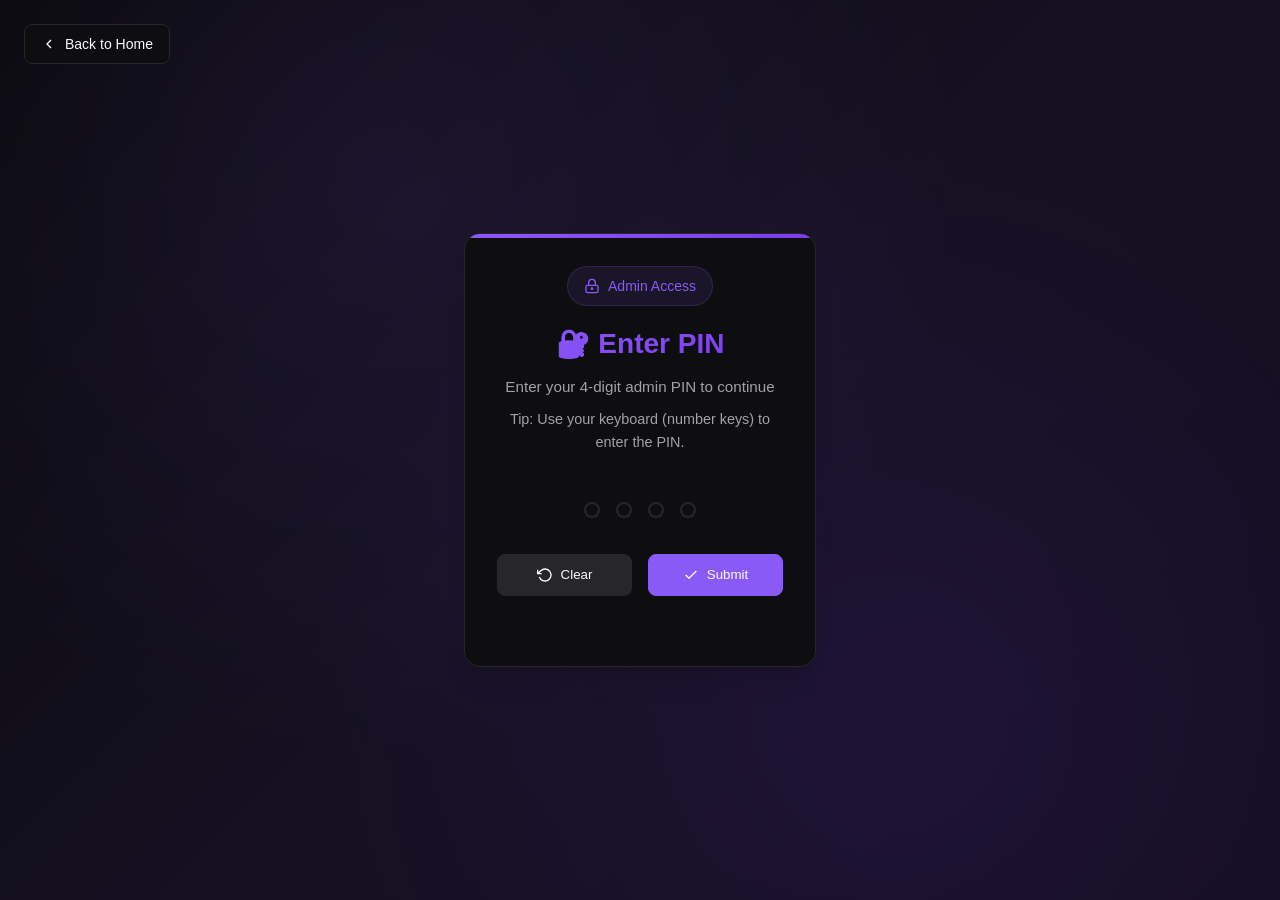
<file: static/login.html>
<!DOCTYPE html>
<html lang="en">
  <head>
    <meta charset="UTF-8" />
    <meta name="viewport" content="width=device-width, initial-scale=1.0" />
    <title>Admin Login - LeetCode Stats Viewer</title>
    <style>
      /* CSS Reset and Base Styles */
      * {
        margin: 0;
        padding: 0;
        box-sizing: border-box;
      }

      /* Design System Variables - Same as main page */
      :root {
        /* Colors */
        --background: hsl(240, 10%, 3.9%);
        --foreground: hsl(0, 0%, 98%);
        --surface: hsl(240, 8%, 6%);
        --surface-elevated: hsl(240, 7%, 8%);
        --card: hsl(240, 8%, 6%);
        --card-foreground: hsl(0, 0%, 98%);
        --card-hover: hsl(240, 7%, 8%);
        --primary: hsl(258, 90%, 66%);
        --primary-foreground: hsl(0, 0%, 98%);
        --primary-muted: hsl(258, 90%, 76%);
        --secondary: hsl(240, 4.8%, 15.9%);
        --secondary-hover: hsl(240, 5%, 18%);
        --accent: hsl(262, 83%, 58%);
        --muted: hsl(240, 3.7%, 15.9%);
        --muted-foreground: hsl(240, 5%, 64.9%);
        --border: hsl(240, 3.7%, 15.9%);
        --success: hsl(142, 76%, 36%);
        --warning: hsl(48, 96%, 53%);
        --danger: hsl(0, 84%, 60%);

        /* Gradients */
        --gradient-primary: linear-gradient(
          135deg,
          hsl(258, 90%, 66%),
          hsl(262, 83%, 58%)
        );
        --gradient-hero: linear-gradient(
          135deg,
          hsl(240, 10%, 3.9%) 0%,
          hsl(258, 90%, 66%, 0.1) 50%,
          hsl(262, 83%, 58%, 0.1) 100%
        );

        /* Shadows */
        --shadow-lg: 0 10px 15px -3px hsl(240, 10%, 3.9%, 0.1),
          0 4px 6px -4px hsl(240, 10%, 3.9%, 0.1);
        --shadow-xl: 0 20px 25px -5px hsl(240, 10%, 3.9%, 0.1),
          0 8px 10px -6px hsl(240, 10%, 3.9%, 0.1);
        --shadow-glow: 0 0 20px hsl(258, 90%, 66%, 0.3);

        /* Animation */
        --transition-fast: 0.15s ease-out;
        --transition-normal: 0.3s ease-out;
        --transition-slow: 0.5s ease-out;
        --bounce-in: cubic-bezier(0.68, -0.55, 0.265, 1.55);
      }

      /* Base Styles */
      html {
        scroll-behavior: smooth;
      }

      body {
        font-family: -apple-system, BlinkMacSystemFont, "Segoe UI", Roboto,
          "Helvetica Neue", Arial, sans-serif;
        background: var(--background);
        color: var(--foreground);
        line-height: 1.6;
        overflow-x: hidden;
        min-height: 100vh;
        display: flex;
        align-items: center;
        justify-content: center;
      }

      /* Hero Background */
      .hero-bg {
        position: fixed;
        top: 0;
        left: 0;
        right: 0;
        bottom: 0;
        background: var(--gradient-hero);
        z-index: -1;
      }

      .hero-bg::before {
        content: "";
        position: absolute;
        top: 0;
        left: 0;
        right: 0;
        bottom: 0;
        background: radial-gradient(
            circle at 30% 20%,
            hsl(258, 90%, 66%, 0.1),
            transparent 50%
          ),
          radial-gradient(
            circle at 70% 80%,
            hsl(262, 83%, 58%, 0.1),
            transparent 50%
          );
      }

      /* Login Container */
      .login-container {
        width: 100%;
        max-width: 400px;
        padding: 0 1.5rem;
        animation: fadeIn 0.8s ease-out;
      }

      /* Login Card */
      .login-card {
        background: var(--card);
        border: 1px solid var(--border);
        border-radius: 1rem;
        padding: 2rem;
        box-shadow: var(--shadow-xl);
        backdrop-filter: blur(10px);
        position: relative;
        overflow: hidden;
      }

      .login-card::before {
        content: "";
        position: absolute;
        top: 0;
        left: 0;
        right: 0;
        height: 4px;
        background: var(--gradient-primary);
      }

      /* Header */
      .login-header {
        text-align: center;
        margin-bottom: 2rem;
      }

      .login-badge {
        display: inline-flex;
        align-items: center;
        gap: 0.5rem;
        padding: 0.5rem 1rem;
        background: hsl(258, 90%, 66%, 0.1);
        border: 1px solid hsl(258, 90%, 66%, 0.2);
        border-radius: 9999px;
        font-size: 0.875rem;
        font-weight: 500;
        color: var(--primary);
        margin-bottom: 1rem;
      }

      .login-title {
        font-size: 1.75rem;
        font-weight: 700;
        margin-bottom: 0.5rem;
        background: var(--gradient-primary);
        -webkit-background-clip: text;
        -webkit-text-fill-color: transparent;
        background-clip: text;
      }

      .login-subtitle {
        color: var(--muted-foreground);
        font-size: 0.95rem;
      }

      /* Small desktop hint (visible on desktop, hidden on mobile) */
      .desktop-hint {
        display: none;
        font-size: 0.9rem;
        color: var(--muted-foreground);
        margin-top: 0.5rem;
      }

      /* PIN Display */
      .pin-display {
        display: flex;
        justify-content: center;
        gap: 1rem;
        margin-bottom: 1.25rem;
        padding: 1rem 0;
        cursor: text; /* indicate tappable (focuses hidden input) */
      }

      .pin-dot {
        width: 1rem;
        height: 1rem;
        border: 2px solid var(--border);
        border-radius: 50%;
        background: transparent;
        transition: all var(--transition-normal);
        transform: scale(1);
      }

      .pin-dot.filled {
        background: var(--primary);
        border-color: var(--primary);
        box-shadow: 0 0 10px hsl(258, 90%, 66%, 0.3);
        transform: scale(1.1);
      }

      .pin-dot.error {
        background: var(--danger);
        border-color: var(--danger);
        animation: shake 0.5s ease-in-out;
      }

      /* Action Buttons */
      .action-buttons {
        display: flex;
        gap: 1rem;
        margin-top: 1rem;
      }

      .action-btn {
        flex: 1;
        display: flex;
        align-items: center;
        justify-content: center;
        gap: 0.5rem;
        padding: 0.75rem 1rem;
        background: var(--secondary);
        border: 1px solid var(--border);
        border-radius: 0.5rem;
        font-weight: 500;
        color: var(--foreground);
        cursor: pointer;
        transition: all var(--transition-normal);
        text-decoration: none;
      }

      .action-btn:hover {
        background: var(--secondary-hover);
        transform: translateY(-1px);
        box-shadow: var(--shadow-lg);
      }

      .action-btn.primary {
        background: var(--primary);
        color: var(--primary-foreground);
        border-color: var(--primary);
      }

      .action-btn.primary:hover {
        background: hsl(258, 90%, 60%);
        box-shadow: 0 4px 12px hsl(258, 90%, 66%, 0.25);
      }

      .action-btn svg {
        width: 1rem;
        height: 1rem;
      }

      /* Error Message */
      .error-message {
        text-align: center;
        color: var(--danger);
        font-size: 0.875rem;
        font-weight: 500;
        margin-top: 1rem;
        opacity: 0;
        transform: translateY(-10px);
        transition: all var(--transition-normal);
      }

      .error-message.show {
        opacity: 1;
        transform: translateY(0);
      }

      /* Success Animation */
      .success-overlay {
        position: fixed;
        top: 0;
        left: 0;
        right: 0;
        bottom: 0;
        background: hsl(258, 90%, 66%, 0.1);
        backdrop-filter: blur(5px);
        display: none;
        align-items: center;
        justify-content: center;
        z-index: 1000;
        animation: fadeIn 0.3s ease-out;
      }

      .success-content {
        background: var(--card);
        border: 1px solid var(--border);
        border-radius: 1rem;
        padding: 2rem;
        text-align: center;
        box-shadow: var(--shadow-xl);
        animation: scaleIn 0.5s var(--bounce-in);
      }

      .success-icon {
        width: 4rem;
        height: 4rem;
        background: var(--primary);
        border-radius: 50%;
        display: flex;
        align-items: center;
        justify-content: center;
        margin: 0 auto 1rem;
        animation: pulse 2s ease-in-out infinite;
      }

      .success-icon svg {
        width: 2rem;
        height: 2rem;
        color: var(--primary-foreground);
      }

      /* Back Button */
      .back-btn {
        position: absolute;
        top: 1.5rem;
        left: 1.5rem;
        display: flex;
        align-items: center;
        gap: 0.5rem;
        padding: 0.5rem 1rem;
        background: var(--card);
        border: 1px solid var(--border);
        border-radius: 0.5rem;
        color: var(--foreground);
        text-decoration: none;
        font-size: 0.875rem;
        font-weight: 500;
        transition: all var(--transition-normal);
        z-index: 10;
      }

      .back-btn:hover {
        background: var(--card-hover);
        transform: translateY(-1px);
        box-shadow: var(--shadow-lg);
      }

      .back-btn svg {
        width: 1rem;
        height: 1rem;
      }

      /* Animations */
      @keyframes fadeIn {
        from {
          opacity: 0;
          transform: translateY(20px);
        }
        to {
          opacity: 1;
          transform: translateY(0);
        }
      }

      @keyframes scaleIn {
        from {
          opacity: 0;
          transform: scale(0.8);
        }
        to {
          opacity: 1;
          transform: scale(1);
        }
      }

      @keyframes shake {
        0%, 100% { transform: translateX(0); }
        25% { transform: translateX(-5px); }
        75% { transform: translateX(5px); }
      }

      @keyframes pulse {
        0%, 100% { transform: scale(1); }
        50% { transform: scale(1.05); }
      }

      /* Responsive Design */
      @media (max-width: 480px) {
        .login-container {
          padding: 0 1rem;
        }

        .login-card {
          padding: 1.5rem;
        }

        .back-btn {
          top: 1rem;
          left: 1rem;
          padding: 0.4rem 0.8rem;
          font-size: 0.8rem;
        }

        /* desktop hint hidden on mobile */
        .desktop-hint {
          display: none;
        }
      }

      @media (min-width: 481px) {
        /* show desktop hint on wider screens */
        .desktop-hint {
          display: block;
        }
      }

      /* visually-hidden but focusable input style */
      .pin-input {
        position: absolute;
        left: 50%;
        transform: translateX(-50%);
        top: calc(50% - 8rem); /* near the pin display vertically */
        width: 1px;
        height: 1px;
        opacity: 0;
        border: none;
        padding: 0;
        margin: 0;
        z-index: 20;
      }
    </style>
  </head>
  <body>
    <!-- Background -->
    <div class="hero-bg"></div>

    <!-- Back Button -->
    <a href="index.html" class="back-btn">
      <svg viewBox="0 0 24 24" fill="none" stroke="currentColor" stroke-width="2">
        <polyline points="15,18 9,12 15,6"></polyline>
      </svg>
      Back to Home
    </a>

    <!-- Login Container -->
    <div class="login-container">
      <div class="login-card">
        <!-- Header -->
        <div class="login-header">
          <div class="login-badge">
            <svg width="16" height="16" viewBox="0 0 24 24" fill="none" stroke="currentColor" stroke-width="2">
              <rect x="3" y="11" width="18" height="11" rx="2" ry="2"></rect>
              <circle cx="12" cy="16" r="1"></circle>
              <path d="M7 11V7a5 5 0 0 1 10 0v4"></path>
            </svg>
            Admin Access
          </div>
          <h1 class="login-title">🔐 Enter PIN</h1>
          <p class="login-subtitle">Enter your 4-digit admin PIN to continue</p>

          <!-- Desktop hint (only visible on desktop/wider screens) -->
          <p class="desktop-hint">Tip: Use your keyboard (number keys) to enter the PIN.</p>
        </div>

        <!-- PIN Display (tap to focus the phone keyboard) -->
        <div class="pin-display" id="pin-display" title="Tap to open numeric keyboard">
          <div class="pin-dot" id="dot-0"></div>
          <div class="pin-dot" id="dot-1"></div>
          <div class="pin-dot" id="dot-2"></div>
          <div class="pin-dot" id="dot-3"></div>
        </div>

        <!-- Hidden input for mobile numeric keyboard -->
        <input
          id="pin-input"
          class="pin-input"
          type="tel"
          inputmode="numeric"
          pattern="[0-9]*"
          maxlength="4"
          autocomplete="one-time-code"
          aria-label="PIN input"
        />

        <!-- Action Buttons -->
        <div class="action-buttons">
          <button class="action-btn" onclick="clearPin()">
            <svg viewBox="0 0 24 24" fill="none" stroke="currentColor" stroke-width="2">
              <polyline points="1,4 1,10 7,10"></polyline>
              <path d="M3.51,15a9,9,0,1,0,2.13-9.36L1,10"></path>
            </svg>
            Clear
          </button>
          <button class="action-btn primary" onclick="submitPin()">
            <svg viewBox="0 0 24 24" fill="none" stroke="currentColor" stroke-width="2">
              <polyline points="20,6 9,17 4,12"></polyline>
            </svg>
            Submit
          </button>
        </div>

        <!-- Error Message -->
        <div class="error-message" id="error-message">
          Incorrect PIN. Please try again.
        </div>
      </div>
    </div>

    <!-- Success Overlay -->
    <div class="success-overlay" id="success-overlay">
      <div class="success-content">
        <div class="success-icon">
          <svg viewBox="0 0 24 24" fill="none" stroke="currentColor" stroke-width="2">
            <polyline points="20,6 9,17 4,12"></polyline>
          </svg>
        </div>
        <h3 style="margin-bottom: 0.5rem; font-size: 1.5rem;">Access Granted!</h3>
        <p style="color: var(--muted-foreground);">Redirecting to admin panel...</p>
      </div>
    </div>

    <script>
      let currentPin = '';
      const correctPin = '6803'; // You can change this to any 4-digit PIN

      const pinInput = document.getElementById('pin-input');
      const pinDisplay = document.getElementById('pin-display');

      // Update PIN display dots
      function updatePinDisplay() {
        for (let i = 0; i < 4; i++) {
          const dot = document.getElementById(`dot-${i}`);
          dot.classList.remove('filled', 'error');

          if (i < currentPin.length) {
            dot.classList.add('filled');
          }
        }
      }

      // Add digit (used by desktop keyboard handler)
      function addDigit(digit) {
        if (currentPin.length < 4) {
          currentPin += digit;
          syncInputWithState();
          updatePinDisplay();

          if (currentPin.length === 4) {
            setTimeout(() => submitPin(), 200);
          }
        }
      }

      // Delete last digit
      function deleteDigit() {
        if (currentPin.length > 0) {
          currentPin = currentPin.slice(0, -1);
          syncInputWithState();
          updatePinDisplay();
          hideError();
        }
      }

      // Clear entire PIN
      function clearPin() {
        currentPin = '';
        syncInputWithState();
        updatePinDisplay();
        hideError();
      }

      // Keep the hidden input in sync with currentPin state
      function syncInputWithState() {
        if (pinInput) pinInput.value = currentPin;
      }

      // Sync state from input value (used when typing on mobile)
      function syncStateFromInput() {
        let raw = pinInput.value || '';
        // keep only digits and max 4
        raw = raw.replace(/\D/g, '').slice(0, 4);
        if (raw !== currentPin) {
          currentPin = raw;
          updatePinDisplay();
        }
        // enforce the cleaned value back to input
        if (pinInput.value !== raw) pinInput.value = raw;

        if (currentPin.length === 4) {
          setTimeout(() => submitPin(), 200);
        }
      }

      // Submit PIN for validation
      function submitPin() {
        if (currentPin.length !== 4) {
          showError('Please enter a 4-digit PIN');
          // focus input for convenience on mobile
          pinInput.focus();
          return;
        }

        if (currentPin === correctPin) {
          showSuccess();
          setTimeout(() => {
            // Redirect to admin page
            window.location.href = '/admin';
          }, 1200);
        } else {
          showError('Incorrect PIN. Please try again.');
          shakeDisplay();
          setTimeout(() => {
            clearPin();
          }, 1000);
        }
      }

      // Show error message
      function showError(message) {
        const errorElement = document.getElementById('error-message');
        errorElement.textContent = message;
        errorElement.classList.add('show');
      }

      // Hide error message
      function hideError() {
        const errorElement = document.getElementById('error-message');
        errorElement.classList.remove('show');
      }

      // Show success overlay
      function showSuccess() {
        document.getElementById('success-overlay').style.display = 'flex';
      }

      // Shake PIN display on error
      function shakeDisplay() {
        for (let i = 0; i < 4; i++) {
          const dot = document.getElementById(`dot-${i}`);
          dot.classList.remove('filled');
          dot.classList.add('error');
        }
      }

      // Keyboard support for desktop: number keys, backspace, delete, enter
      document.addEventListener('keydown', (e) => {
        // Ignore when the focused element is the pin input (mobile typing handled separately)
        const active = document.activeElement;
        const isTypingInInput = active && (active.tagName === 'INPUT' || active.tagName === 'TEXTAREA');

        if (e.key >= '0' && e.key <= '9') {
          // On desktop numeric keys should add digits to the state
          if (!isTypingInInput) {
            e.preventDefault();
            addDigit(e.key);
          }
        } else if (e.key === 'Backspace') {
          // If pinInput is focused, allow native backspace, but still sync state after a tick
          if (isTypingInInput) {
            setTimeout(syncStateFromInput, 0);
          } else {
            deleteDigit();
          }
        } else if (e.key === 'Delete' || e.key === 'Escape') {
          clearPin();
        } else if (e.key === 'Enter') {
          submitPin();
        }
      });

      // When the hidden input changes (mobile keyboard), sync to state
      pinInput.addEventListener('input', syncStateFromInput);

      // Prevent non-digit paste
      pinInput.addEventListener('paste', (e) => {
        e.preventDefault();
        const pasted = (e.clipboardData || window.clipboardData).getData('text').replace(/\D/g, '').slice(0,4);
        pinInput.value = pasted;
        syncStateFromInput();
      });

      // Tap on the pin display should focus the hidden input (so mobile keyboard opens)
      pinDisplay.addEventListener('click', () => {
        pinInput.focus();
        // place caret at end if possible
        const len = pinInput.value.length;
        try {
          pinInput.setSelectionRange(len, len);
        } catch (err) { /* ignore */ }
      });

      // On load, ensure state and input are synced
      window.addEventListener('load', () => {
        syncInputWithState();
      });

      // Add haptic feedback for touch devices (keep existing behavior)
      function addHapticFeedback() {
        if ('vibrate' in navigator) {
          navigator.vibrate(50);
        }
      }

      // hook action buttons to feedback
      document.querySelectorAll('.action-btn').forEach(btn => {
        btn.addEventListener('click', addHapticFeedback);
      });
    </script>
  </body>
</html>
</file>
